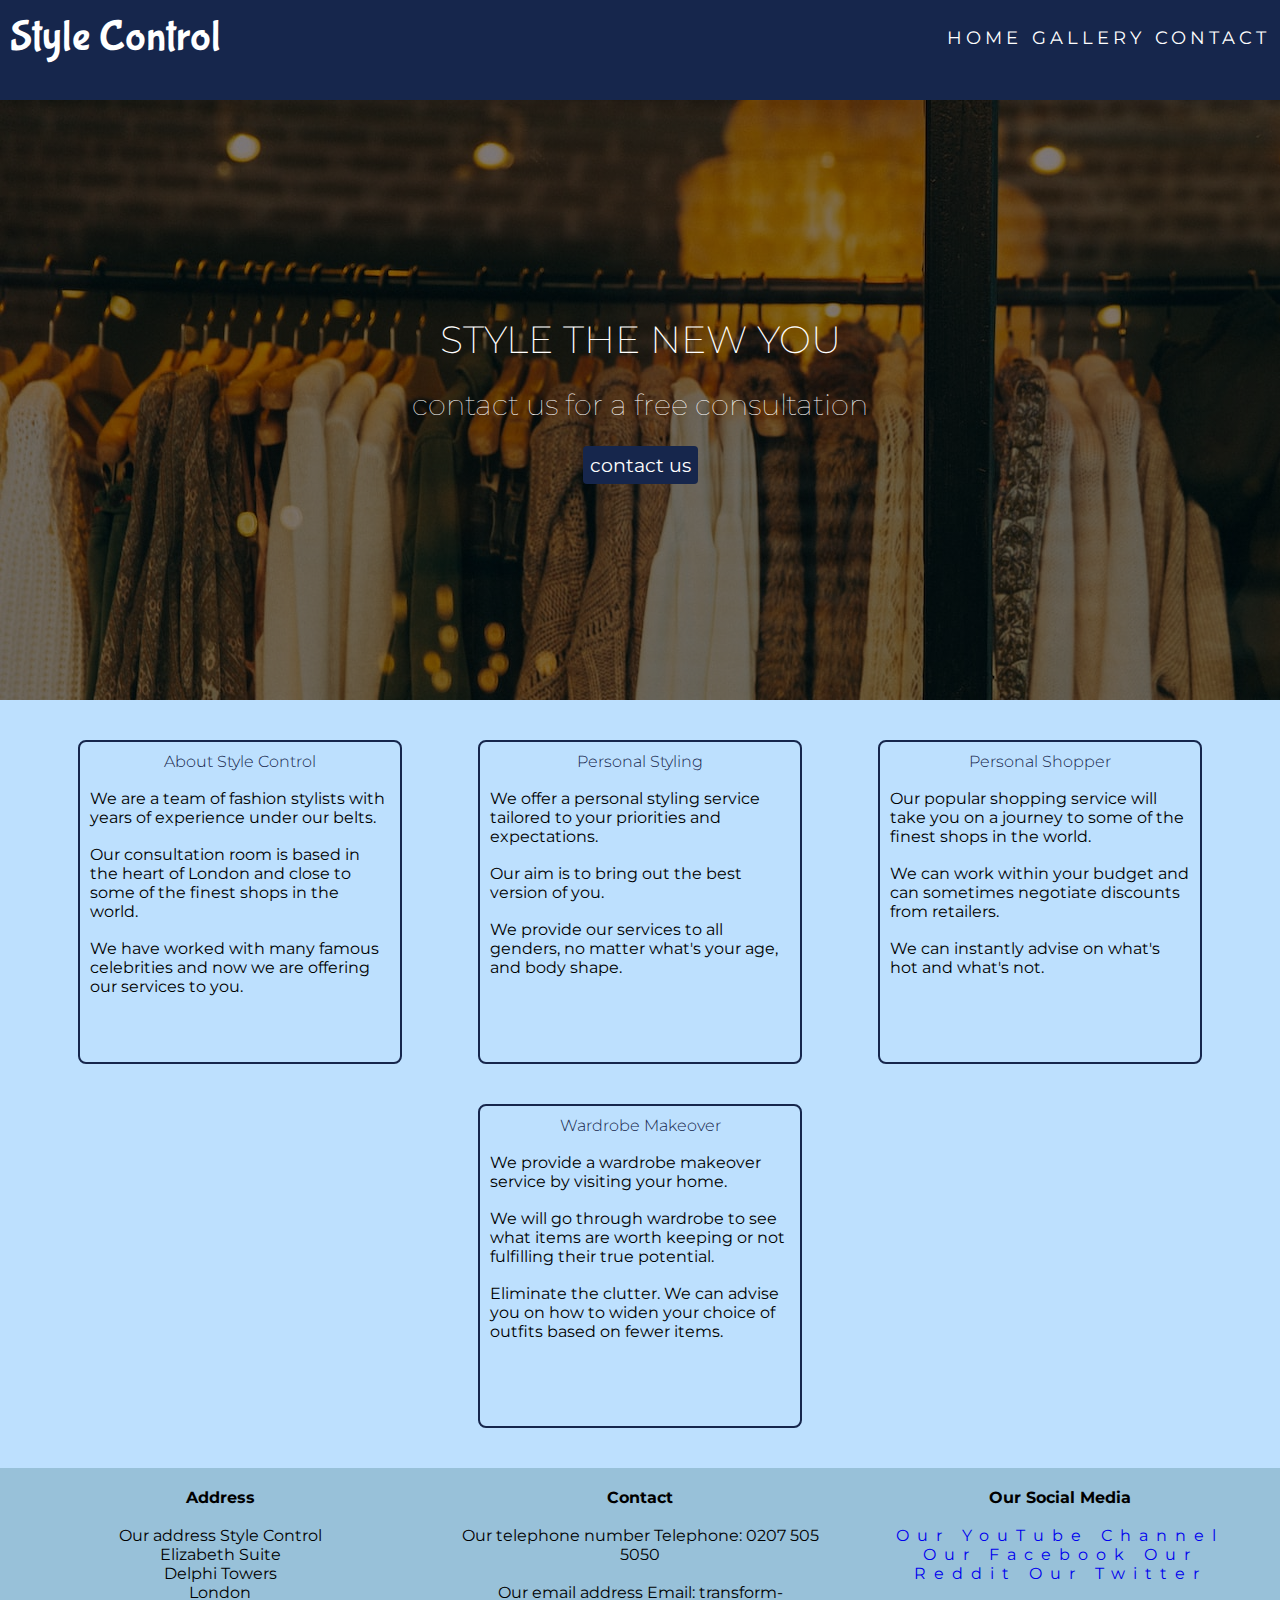
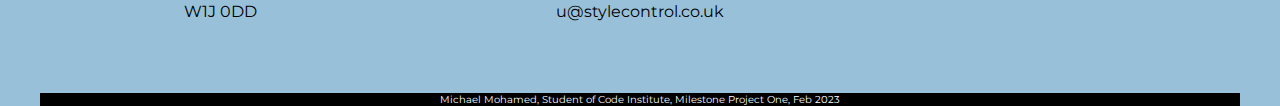
<file: index.html>
<!DOCTYPE html>
<html lang="en">
<head>

<meta charset="UTF-8">
<meta http-equiv="X-UA-Compatible" content="IE=edge">
<meta name="viewport" content="width=device-width, initial-scale=1.0">
<meta name="description" content="Fashion stylist, personal shopper, wardrobe consultant, male, female, London">
<meta name="keywords" content="personal stylist, personal shopper, wardrobe consultant, clutter, fashion, London">
<link rel="stylesheet" href="https://use.fontawesome.com/releases/v5.6.3/css/all.css" integrity="sha384-UHRtZLI+pbxtHCWp1t77Bi1L4ZtiqrqD80Kn4Z8NTSRyMA2Fd33n5dQ8lWUE00s/" crossorigin="anonymous">
<link rel="stylesheet" href="assets/css/style.css">
    
<title>Style Control</title>

</head>

<body>
    <header>

        <!--........Navigation header...........-->

        <div class="outer-header">
            <div class="innerheader">

                <div class="logo" ><a href="index.html">Style Control</a></div>

                <nav class="menu">
                    <ul>
                        <li><a href="contact.html">contact</a></li>
                        <li><a href="gallery.html">gallery</a></li>
                        <li><a href="index.html">home</a></li>
                    </ul>
                </nav>       
            </div> 
            
        </div>

        <!-- ..........Hamburger menu & mobile navigation links-->

        <!--....toggle code lifted from Caler Edwards YouTube channel lines 42 to 43-->

        <label for="toggle">&#9776;</label>
        <input type="checkbox" id="toggle">    
            
        <!-- mobile navigation menu-->
        <div class="mobile-menu-section">
            
            <nav class="mobile-menu">
                <ul>
                    <li><a href="index.html">Home</a></li>
                    <li><a href="gallery.html">gallery</a></li>
                    <li><a href="contact.html">Contact</a></li>
                </ul>
            </nav>       
    </div> 

    </header>  
    
<!--..........Hero image section-->

<section class="hero-outer">
            
        <div class="hero-image">        
        </div>

        <div class="hero-text">
            <h1>Style the new you</h1>
            <br>
            <h2>Contact us for a free consultation</h2>
            <br>
            <a href="contact.html" class="btn-cta">Contact us</a>
        </div>
    
</section>

<!--..........Hero image mobile section section-->

<section class="hero-text-mobile-section">
    <div class="hero-text-mobile">
        
        <h1>Style the new you</h1>
        <br>
        <h2>Contact us for a free consultation</h2>
        <br>
        <a href="contact.html" class="btn-cta">Contact us</a>
    </div>

</section>
<!--............Page content................-->

<section class="style-section-page">

        <div class="style-div-page">
                <div class="flex-container">
                    <div class="box">
                        <h1>About Style Control <i class='fas fa-user-tie' aria-hidden="true"></i></h1>
                                <br>
                        <p>We are a team of fashion stylists with years of experience under our belts.</p>
                                <br>
                        <p>Our consultation room is based in the heart of London and close to some of the finest shops in the world.</p>
                                <br>
                        <p>We have worked with many famous celebrities and now we are offering our services to you.</p>
                    </div>

                <div class="box">
                            <h1>Personal Styling <i class='fas fa-hat-wizard' aria-hidden="true"></i></h1>                
                                <br>                        
                            <p>We offer a personal styling service tailored to your priorities and expectations.</p>
                                <br>
                            <p>Our aim is to bring out the best version of you.</p>
                                <br>
                            <p>We provide our services to all genders, no matter what's your age, and body shape.</p>
                </div>

                <div class="box">
                            <h1>Personal Shopper <i class='fas fa-binoculars' aria-hidden="true"></i></h1>
                            <br>
                            <p>Our popular shopping service will take you on a journey to some of the finest shops in the world.</p>
                            <br>
                            <p>We can work within your budget and can sometimes negotiate discounts from retailers.</p>
                            <br>
                            <p>We can instantly advise on what's hot and what's not.</p>
                </div>

                    <div class="box">
                            <h1>Wardrobe Makeover <i class='fas fa-tshirt' aria-hidden="true"></i></h1>
                            <br>
                            <p>We provide a wardrobe makeover service by visiting your home.</p>
                            <br>
                            <p>We will go through wardrobe to see what items are worth keeping or not fulfilling their true potential.</p>
                            <br>
                            <p>Eliminate the clutter. We can advise you on how to widen your choice of outfits based on fewer items.</p>
                    </div>        
                </div>
        </div>

    </section>

    <!--...........footer section.................-->

    <footer class="footer-end">
        <div class="footer-container">

                <div class="flex-footer">
                         
                        <div class="footer-box">
                            <b>Address</b>
                            <br>
                            <br>
                            <p><i class='fas fa-envelope-square' aria-hidden="true"></i><span class="sr-only">Our address</span> Style Control 
                            <br>
                            Elizabeth Suite <br>
                            Delphi Towers <br>
                            London <br>
                            W1J 0DD
                            </p>
                        </div>

                        <div class="footer-box">
                            <b>Contact</b>
                            <br>
                            <br>
                            <p><i class='fas fa-phone' aria-hidden="true"></i><span class="sr-only">Our telephone number</span> Telephone: 0207 505 5050
                            <br>
                            <br>
                            <i class='fas fa-inbox' aria-hidden="true"></i><span class="sr-only">Our email address</span> Email: transform-u@stylecontrol.co.uk
                            <br>
                            </p>
                        </div>

                        <div class="footer-box social-networks">
                            <b>Our Social Media</b>
                                <br>
                                <br>
                            <p> 
                                <a href="https://www.youtube.com" target="_blank"><i class="fab fa-youtube" aria-hidden="true"></i><span class="sr-only">Our YouTube Channel</span></a>
                                <a href="https://www.facebook.com" target="_blank"><i class="fab fa-facebook" aria-hidden="true"> </i><span class="sr-only">Our Facebook</span></a>
                                <a href="https://www.reddit.com" target="_blank"><i class="fab fa-reddit" aria-hidden="true"> </i><span class="sr-only">Our Reddit</span></a>
                                <a href="https://www.twitter.com" target="_blank"><i class="fab fa-twitter" aria-hidden="true"> </i><span class="sr-only">Our Twitter</span></a>
                            </p>                      
                        </div>
                </div>

                    <div id="student">
                        Michael Mohamed, Student of Code Institute, Milestone Project One, Feb 2023
                    </div>
        </div>
    </footer>
       
</body>

</html>
</file>
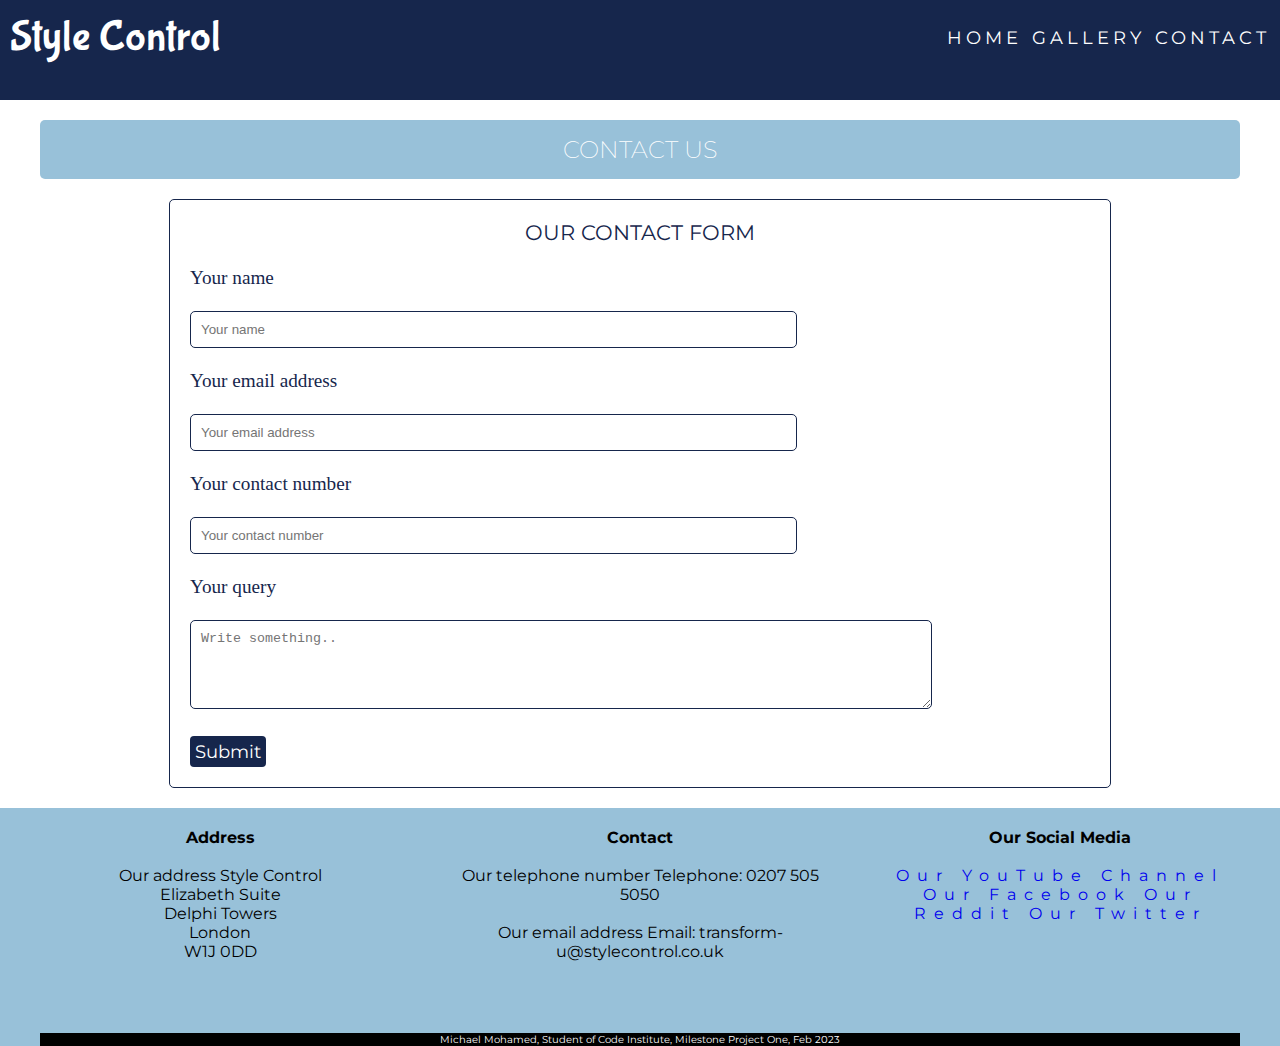
<file: contact.html>
<!DOCTYPE html>
<html lang="en">
<head>

<meta charset="UTF-8">
<meta http-equiv="X-UA-Compatible" content="IE=edge">
<meta name="viewport" content="width=device-width, initial-scale=1.0">
<meta name="description" content="Fashion stylist, personal shopper, wardrobe consultant, male, female, London">
<meta name="keywords" content="personal stylist, personal shopper, wardrobe consultant, clutter, fashion, London">
<link rel="stylesheet" href="https://use.fontawesome.com/releases/v5.6.3/css/all.css" integrity="sha384-UHRtZLI+pbxtHCWp1t77Bi1L4ZtiqrqD80Kn4Z8NTSRyMA2Fd33n5dQ8lWUE00s/" crossorigin="anonymous">
<link rel="stylesheet" href="assets/css/style.css"> 
    
<title>Style Control</title>

</head>

<body>

    <!--.........Navigation header..............-->

    <header>
        <div class="outer-header">
            <div class="innerheader">

                <div class="logo" ><a href="index.html">Style Control</a></div>

                <nav class="menu">
                    <ul>
                        <li><a href="contact.html">contact</a></li>
                        <li><a href="gallery.html">gallery</a></li>
                        <li><a href="index.html">home</a></li>
                    </ul>
                </nav>       
            </div> 
            
        </div>

        <!--.........Mobile navigation header and hamburger toggle..............-->
        <!--....toggle code copied from Caler Edwards YouTube channel lines 41 to 42-->

        <label for="toggle">&#9776;</label>
        <input type="checkbox" id="toggle">    
            
    
        <div class="mobile-menu-section">            
            <nav class="mobile-menu">
                <ul>
                    <li><a href="index.html">Home</a></li>
                    <li><a href="gallery.html">gallery</a></li>
                    <li><a href="contact.html">Contact</a></li>
                </ul>
            </nav>       
        </div> 
    </header>  
    
    <section>

    <!--.....Contact form section...............-->

    <!--...........Code lifted from Mr Web Designer YouTube channel ln 62 + 64....-->

        <div class="form-container-section">

            <h1 class="contact-title">Contact Us</h1>

            <div class="form-container">
                <form action="thankyou.html" method="get">
                    <fieldset>
                        <legend>our contact form</legend>
                        <br>
                        <label for="name">Your name</label><br><br>
                        <input type="text" id="name" placeholder="Your name" required>
                        <br>
                        <br>
                        <label for="email-address">Your email address</label><br><br>
                        <input type="email" id="email-address" placeholder="Your email address" required>
                        <br>
                        <br>
                        <label for="contact-number">Your contact number</label><br><br>
                        <input type="tel" id="contact-number" placeholder="Your contact number" required>

                        <br>
                        <br>
                        <label for="query">Your query</label><br><br>
                        <textarea id="query" name="query" placeholder="Write something.." required></textarea>
                        <br>
                        <br>
                        <input type="submit" value="Submit" id="send">
                    </fieldset>
                </form>
            </div>
        </div>
    </section>

    <!--........footer section content........................-->

    <footer class="footer-end">
            <div class="footer-container">

                <div class="flex-footer">
                         
                        <div class="footer-box">
                            <b>Address</b>
                            <br>
                            <br>
                            <p><i class='fas fa-envelope-square' aria-hidden="true"></i><span class="sr-only">Our address</span> Style Control 
                            <br>
                            Elizabeth Suite <br>
                            Delphi Towers <br>
                            London <br>
                            W1J 0DD
                            </p>
                        </div>

                        <div class="footer-box">
                            <b>Contact</b>
                            <br>
                            <br>
                            <p><i class='fas fa-phone' aria-hidden="true"></i><span class="sr-only">Our telephone number</span> Telephone: 0207 505 5050
                            <br>
                            <br>
                            <i class='fas fa-inbox' aria-hidden="true"></i><span class="sr-only">Our email address</span> Email: transform-u@stylecontrol.co.uk
                            <br>
                            </p>

                        </div>

                        <div class="footer-box social-networks">
                            <b>Our Social Media</b>
                                <br>
                                <br>
                            <p>
                                <a href="https://www.youtube.com" target="_blank"><i class="fab fa-youtube" aria-hidden="true"></i><span class="sr-only">Our YouTube Channel</span></a>
                                <a href="https://www.facebook.com" target="_blank"><i class="fab fa-facebook" aria-hidden="true"> </i><span class="sr-only">Our Facebook</span></a>
                                <a href="https://www.reddit.com" target="_blank"><i class="fab fa-reddit" aria-hidden="true"> </i><span class="sr-only">Our Reddit</span></a>
                                <a href="https://www.twitter.com" target="_blank"><i class="fab fa-twitter" aria-hidden="true"> </i><span class="sr-only">Our Twitter</span></a>
                            </p>                        
                        </div>
                </div>

                        <div id="student">
                            Michael Mohamed, Student of Code Institute, Milestone Project One, Feb 2023
                        </div>
            </div>
    </footer>      
</body>

</html>
</file>
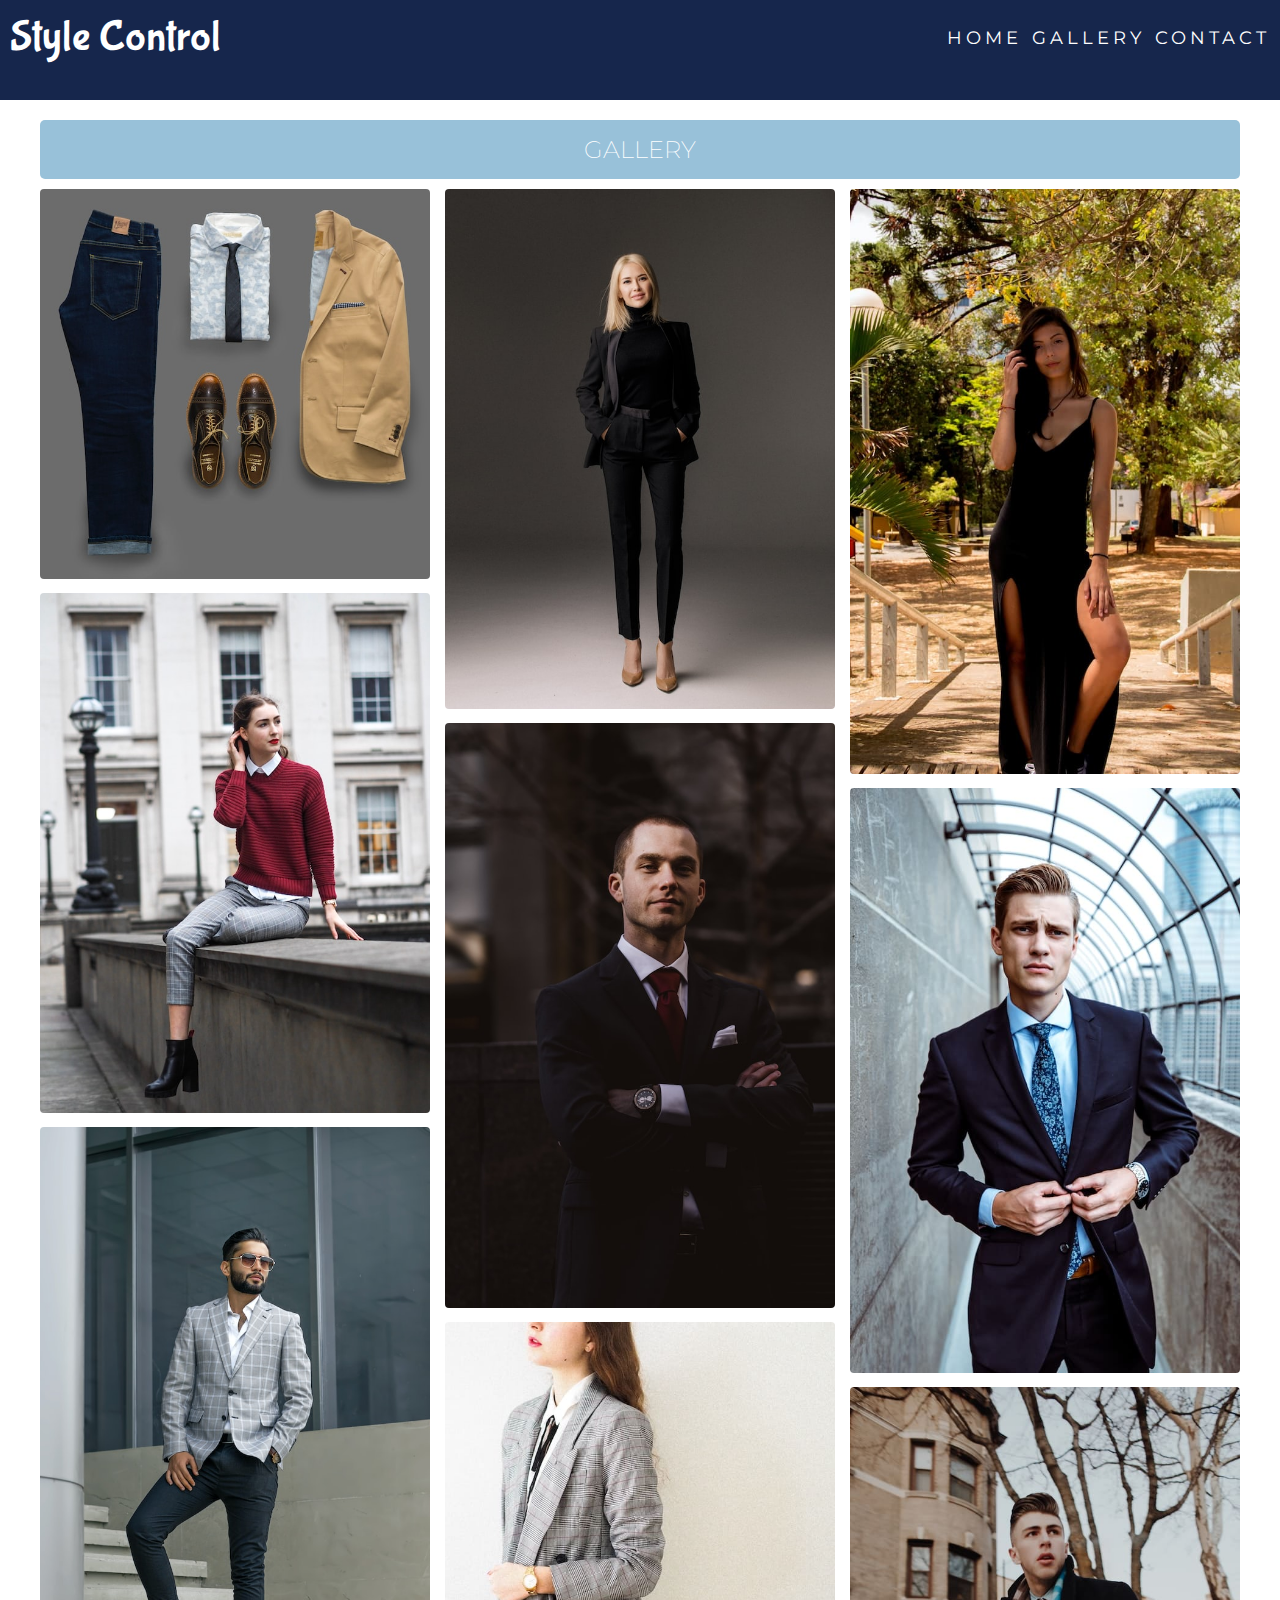
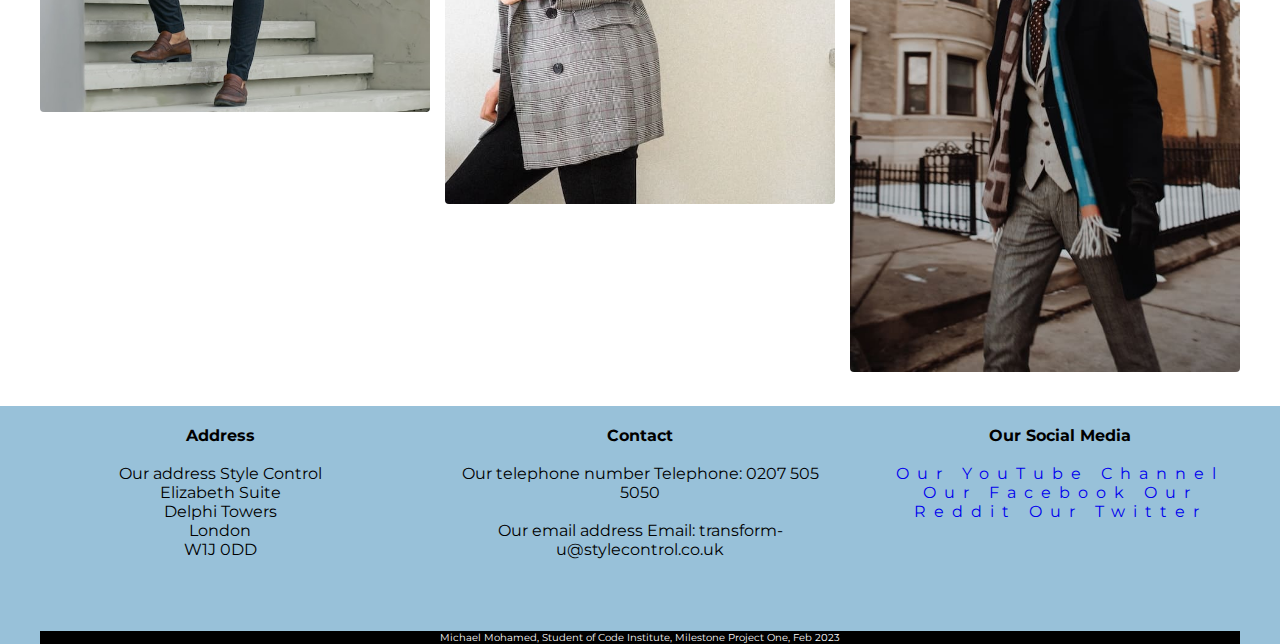
<file: gallery.html>
<!DOCTYPE html>
<html lang="en">
<head>

<meta charset="UTF-8">
<meta http-equiv="X-UA-Compatible" content="IE=edge">
<meta name="viewport" content="width=device-width, initial-scale=1.0">
<meta name="description" content="Fashion stylist, personal shopper, wardrobe consultant, male, female, London">
<meta name="keywords" content="personal stylist, personal shopper, wardrobe consultant, clutter, fashion, London">
<link rel="stylesheet" href="https://use.fontawesome.com/releases/v5.6.3/css/all.css" integrity="sha384-UHRtZLI+pbxtHCWp1t77Bi1L4ZtiqrqD80Kn4Z8NTSRyMA2Fd33n5dQ8lWUE00s/" crossorigin="anonymous">
<link rel="stylesheet" href="assets/css/style.css"> 
    
<title>Style Control</title>

</head>

<body>
    <header>
        <div class="outer-header">
            <div class="innerheader">

                <!--Navigation links-->

                <div class="logo" ><a href="index.html">Style Control</a></div>
                    <nav class="menu">
                        <ul>
                            <li><a href="contact.html">contact</a></li>
                            <li><a href="gallery.html">gallery</a></li>
                            <li><a href="index.html">home</a></li>
                        </ul>
                    </nav>       
            </div> 
            
        </div>

        <!--Hamburger toggle-->
        <!--....toggle code copied from Caler Edwards YouTube channel lines 39-40-->

        <label for="toggle">&#9776;</label>
        <input type="checkbox" id="toggle">             
        <!--mobile navigation menu-->
        <div class="mobile-menu-section">            
                <nav class="mobile-menu">
                    <ul>
                        <li><a href="index.html">Home</a></li>
                        <li><a href="gallery.html">gallery</a></li>
                        <li><a href="contact.html">Contact</a></li>
                    </ul>
                </nav>       
        </div> 

    </header>
    
    <!--...................Gallery content...............................-->
    <!--..............Code lifted from Mr Web Designer YouTube channel  see lines 57 - 71..........-->
    
    <section>
        <div class="gallery-container">
            <h1 class="gallery-title">Gallery</h1>
                <div class="image-container">
                    <img src="assets/images/image1.jpg" alt="Blazer, shirt, jeans, smart shoes">
                    <img src="assets/images/image2.jpg" alt="Girl wearing a red jumper, grey trousers and boots">
                    <img src="assets/images/image3.jpg" alt="Man wearing blazer, slim chino trousers, brown shoes">
                    <img src="assets/images/image4.jpg" alt="Woman wearing black jacket, black sweater, black trousers with high heel shoes">
                    <img src="assets/images/image5.jpg" alt="Man in smart suit with expensive watch">
                    <img src="assets/images/image6.jpg" alt="Woman wearing a Prince of Wales chequered jacket and black slim trousers">
                    <img src="assets/images/image7.jpg" alt="Woman wearing black dress">
                    <img src="assets/images/image8.jpg" alt="Man wearing smart business suit">
                    <img src="assets/images/image9.jpg" alt="Man wearing a coat, scarf and suit">
                </div>
        </div>
    </section>

    <!--...................Footer content...............................-->

    <footer class="footer-end">
        <div class="footer-container">

            <div class="flex-footer">
                         
                    <div class="footer-box">
                        <b>Address</b>
                        <br>
                        <br>
                        <p><i class='fas fa-envelope-square' aria-hidden="true"></i><span class="sr-only">Our address</span> Style Control 
                        <br>
                        Elizabeth Suite <br>
                        Delphi Towers <br>
                        London <br>
                        W1J 0DD
                        </p>
                    </div>

                    <div class="footer-box">
                        <b>Contact</b>
                        <br>
                        <br>
                        <p><i class='fas fa-phone' aria-hidden="true"></i><span class="sr-only">Our telephone number</span> Telephone: 0207 505 5050
                        <br>
                        <br>
                        <i class='fas fa-inbox' aria-hidden="true"></i><span class="sr-only">Our email address</span> Email: transform-u@stylecontrol.co.uk
                        <br>
                        </p>
                    </div>

                    <div class="footer-box social-networks">
                        <b>Our Social Media</b>
                        <br>
                        <br>
                        <p>
                            <a href="https://www.youtube.com" target="_blank"><i class="fab fa-youtube" aria-hidden="true"></i><span class="sr-only">Our YouTube Channel</span></a>
                            <a href="https://www.facebook.com" target="_blank"><i class="fab fa-facebook" aria-hidden="true"> </i><span class="sr-only">Our Facebook</span></a>
                            <a href="https://www.reddit.com" target="_blank"><i class="fab fa-reddit" aria-hidden="true"> </i><span class="sr-only">Our Reddit</span></a>
                            <a href="https://www.twitter.com" target="_blank"><i class="fab fa-twitter" aria-hidden="true"> </i><span class="sr-only">Our Twitter</span></a>
                        </p>
                        
                    </div>
            </div>

                        <div id="student">
                            Michael Mohamed, Student of Code Institute, Milestone Project One, Feb 2023
                        </div>
        </div>
    </footer>       
</body>

</html>
</file>
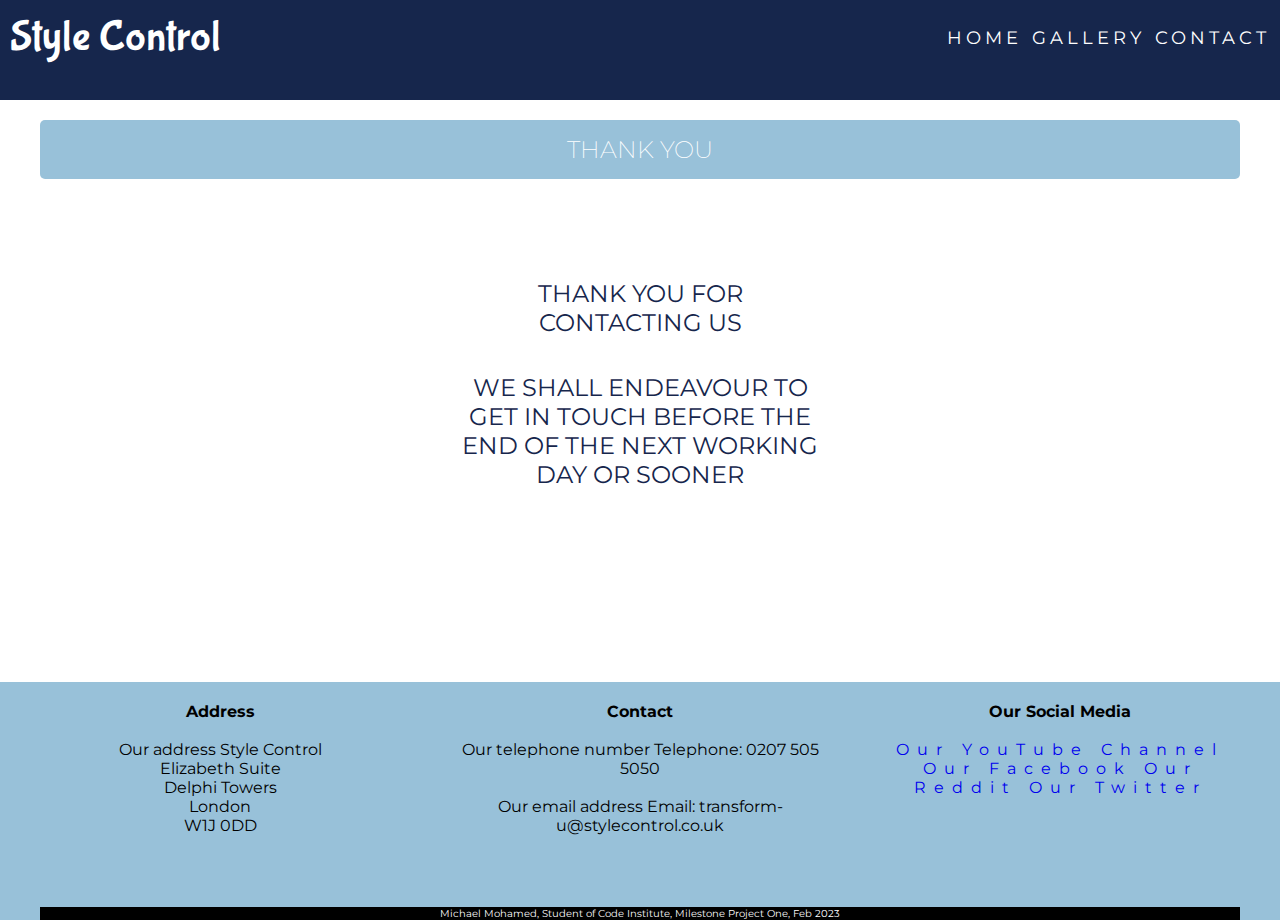
<file: thankyou.html>
<!DOCTYPE html>
<html lang="en">
<head>

<meta charset="UTF-8">
<meta http-equiv="X-UA-Compatible" content="IE=edge">
<meta name="viewport" content="width=device-width, initial-scale=1.0">
<meta name="description" content="Fashion stylist, personal shopper, wardrobe consultant, male, female, London">
<meta name="keywords" content="personal stylist, personal shopper, wardrobe consultant, clutter, fashion, London">
<link rel="stylesheet" href="https://use.fontawesome.com/releases/v5.6.3/css/all.css" integrity="sha384-UHRtZLI+pbxtHCWp1t77Bi1L4ZtiqrqD80Kn4Z8NTSRyMA2Fd33n5dQ8lWUE00s/" crossorigin="anonymous">
<link rel="stylesheet" href="assets/css/style.css"> 
    
<title>Style Control</title>

</head>

<body>

    <!--.........Navigation header..............-->

    <header>
        <div class="outer-header">
            <div class="innerheader">

                <div class="logo" ><a href="index.html">Style Control</a></div>

                <nav class="menu">
                    <ul>
                        <li><a href="contact.html">contact</a></li>
                        <li><a href="gallery.html">gallery</a></li>
                        <li><a href="index.html">home</a></li>
                    </ul>
                </nav>       
            </div> 
            
        </div>

        <!--.........Mobile navigation header and hamburger toggle..............-->
        <!--....toggle code lifted from Caler Edwards YouTube channel line 41 to 42-->

        <label for="toggle">&#9776;</label>
        <input type="checkbox" id="toggle">    
            
    
        <div class="mobile-menu-section">            
            <nav class="mobile-menu">
                <ul>
                    <li><a href="index.html">Home</a></li>
                    <li><a href="gallery.html">gallery</a></li>
                    <li><a href="contact.html">Contact</a></li>
                </ul>
            </nav>       
        </div> 
    </header>
    
    <!--.....Contact form section...............-->

    <!--..........Code lifted from Mr Web Designer YouTube channel ln 62 + 64-->
    
    <section>
        <div class="content-wrapper">
            <div class="thank-you-section">

                <h1 class="thank-you-title">Thank You</h1>

                <div class="thank-you-container">
                    <p>Thank you for contacting us</p>
                    <br>
                    <br>
                    <p>We shall endeavour to get in touch before the end of the next working day or sooner</p>
                </div>           
            </div>
        </div>
    </section>

    <!--........footer section content........................-->

        <footer class="footer-end">
            <div class="footer-container">

                <div class="flex-footer">
                         
                    <div class="footer-box">
                        <b>Address</b>
                        <br>
                        <br>
                        <p><i class='fas fa-envelope-square' aria-hidden="true"></i><span class="sr-only">Our address</span> Style Control 
                        <br>
                        Elizabeth Suite <br>
                        Delphi Towers <br>
                        London <br>
                        W1J 0DD
                        </p>
                    </div>

                    <div class="footer-box">
                        <b>Contact</b>
                        <br>
                        <br>
                        <p><i class='fas fa-phone' aria-hidden="true"></i><span class="sr-only">Our telephone number</span> Telephone: 0207 505 5050
                        <br>
                        <br>
                        <i class='fas fa-inbox' aria-hidden="true"></i><span class="sr-only">Our email address</span> Email: transform-u@stylecontrol.co.uk
                        <br>
                        </p>

                    </div>

                    <div class="footer-box social-networks">
                        <b>Our Social Media</b>
                            <br>
                            <br>
                        <p>
                            <a href="https://www.youtube.com" target="_blank"><i class="fab fa-youtube" aria-hidden="true"></i><span class="sr-only">Our YouTube Channel</span></a>
                            <a href="https://www.facebook.com" target="_blank"><i class="fab fa-facebook" aria-hidden="true"> </i><span class="sr-only">Our Facebook</span></a>
                            <a href="https://www.reddit.com" target="_blank"><i class="fab fa-reddit" aria-hidden="true"> </i><span class="sr-only">Our Reddit</span></a>
                            <a href="https://www.twitter.com" target="_blank"><i class="fab fa-twitter" aria-hidden="true"> </i><span class="sr-only">Our Twitter</span></a>
                        </p>                        
                    </div>
                </div>

                <div id="student">
                    Michael Mohamed, Student of Code Institute, Milestone Project One, Feb 2023
                </div>
            </div>
    </footer>      
</body>

</html>
</file>
<file: assets/css/style.css>
@import url('https://fonts.googleapis.com/css2?family=Bubblegum+Sans&family=Montserrat:wght@300;400;700&display=swap');

* {
    margin: 0;
    padding: 0;
    border: 0;
    text-decoration: none;
    list-style: none;
}

/*.........styling for the navigation header.........*/

.outer-header {
    width: 100%;
    background-color: #16264c;
    display: block;

}
.innerheader {    
    max-width: 1920px;
    height: 100px;
    background-color: #16264c;
    color:white;
    margin: 0 auto;
    display: block;
}

.logo {
    float: left;
    padding-left: 10px;
    line-height: 75px;
    display: block;
}

.logo a {
    color:white;
    font-family: 'Bubblegum Sans', cursive;
    font-size: 270%;
    transition: 0.5s;
}

.menu {
    color:white;
    font-size: 110%;
    font-family: 'Montserrat', sans-serif;
    list-style-type: none;
    letter-spacing: 4px;
    text-transform: uppercase;
    line-height: 75px;
    overflow: hidden;
}

.menu li { 
    float: right;
    padding-right: 10px;
} 

.menu a {
    color: white;
    transition: 0.5s;
}

/*------hover mouse animation--------*/

.menu a:hover {
    color: pink;
    background-color: black;
    } 

.logo a:hover {
    color: pink;
    background-color: black;
}

.btn-cta:hover {
    color: pink;
    background-color: black;
}

label[for="toggle"]:hover {
    color: pink;
    background-color: black;
}

.hero-text-mobile button:hover {
    color: pink;
    background-color: black;  
}

.form-container #send:hover {
    color: pink;
    background-color: black;
}

.image-container img:hover {
    transform: scale(1.2);
}

/*...............styling for Hamburger menu..........*/

/* ..........some styling for label taken from Caler Edwards YouTube channel ln 103 to 114.........*/

label[for="toggle"] {
    margin-right: 20px;
    margin-top: -80px;
    color: white;
    display: none;
    float: right;
    transition: 0.5s;
}

#toggle {
    display: none;
}

/* .......hero image styling........ */

.hero-text {
    text-align: center;
    position: absolute;
    top: 50%;
    left: 50%;
    transform: translate(-50%, -50%);
    color: white;
    font-family: 'Montserrat', sans-serif;
    font-size: 120%;
  }

.hero-text h1 {
    text-transform: uppercase;
    font-weight: 200;
}

.hero-text h2 {
    text-transform: lowercase;
    font-weight: 100;
}

.btn-cta {
    appearance: button;
    -webkit-appearance: button;
    -moz-appearance: button;
    text-decoration: none;
    padding: 7px;
    border-radius: 4px;
    font-family: 'Montserrat', sans-serif;
    color: white;
    background: #16264c;
    text-transform: lowercase;
    cursor: pointer;
    transition: 0.5s;
}

.hero-image {
    margin-top: 0;
    width: 100%;
    height: 600px;
    background: linear-gradient(rgba(0, 0, 0, 0.5), rgba(0, 0, 0, 0.5)), url("../images/hero-image.jpg") ;
    animation-name: hero-zoom;
    animation-duration: 5s;
    animation-fill-mode: forwards;    
}

.hero-outer {
    margin-top: 0;
    width: 100%;
    height: 600px;
    overflow: hidden;
    position: relative;
}

@keyframes hero-zoom {
    from { 
        transform: scale(1);
}
to {
        transform: scale(1.1);
}
}

/*..hero text mobile..*/

.hero-text-mobile-section {
    background-color: #bde0fe;
    height: auto;
    text-align: center;
    width: 100%;
    font-size: 1rem;
    font-family: 'Montserrat', sans-serif;
    font-weight: 100;
}

.hero-text-mobile {
    background-color: #bde0fe;
    height: 100%;
    width: 100%;
    padding-top: 40px;    
}

.hero-text-mobile h1 {
    text-align: center;
    color: #16264c;
    font-size: 1.3em;
    font-family: 'Montserrat', sans-serif;
    text-transform: capitalize;
    font-weight: 100;
}

.hero-text-mobile h2 {
    text-align: center;
    color: #16264c;
    font-size: 1em;
    font-family: 'Montserrat', sans-serif;
    font-weight: 100;
}

.hero-text-mobile button {
    padding: 7px;
    border-radius: 4px;
    font-family: 'Montserrat', sans-serif;
    color: white;
    background: #16264c;
    text-transform: lowercase;
    cursor: pointer;
    transition: 0.5s;
}

/*......................style content for Index page............*/

/*.......min-height: calc(100vh - 938px) - to keep footer to screen botton - CSS tricks tip...*/

.style-section-page {
    width: 100%;
    min-height: calc(100vh - 938px);
    background-color: #bde0fe;
    display: block;
    height: 100%;    
}

.style-div-page {
    width: 100%;
    max-width: 1200px;
    height: 100%;
    background-color: #bde0fe; 
    display: block;   
    margin: 0 auto;
    padding-bottom: 40px;
    padding-top: 0px;
}

.flex-container {  
    height: auto; 
    display: flex; 
    flex-flow: row;
    flex-wrap: wrap;
    justify-content: space-around;
    align-items: center;
}

.box {
    margin-top: 40px;
    padding: 10px;
    height: 300px;
    width: 300px;
    border-style: solid;
    border-color: #16264c;
    border-width: 2px;
    border-radius: 8px;
    margin-bottom: 0px;
    }

.box h1 {
    text-align: center;
    font-family: 'Montserrat', sans-serif;
    font-size: 1rem;
    font-weight: 300;
    color: #16264c
}

.box p { 
    font-family: 'Montserrat', sans-serif;
    font-size: 1rem;
}

/* ________footer styling__________*/

.footer-end {
    width: 100%;
    background-color: #98c1d9;
}

.footer-container {
    width: 100%;
    max-width: 1200px;
    height: auto;
    background-color: #98c1d9;
    margin: 0 auto;
}

.flex-footer {   
    display: flex; 
    flex-flow: row;
    flex-wrap: wrap;
    justify-content: space-between;
    align-items: center;
    margin-bottom: 40px;
}

.footer-box {
    margin-top: 20px;
    margin-bottom: 20px;
    height: 135px;
    width: 30%;
    min-width: 300px;
    border-style: none;
    border-color: black;
    border-width: 1px;
    text-align: center;
    font-family: 'Montserrat', sans-serif;
}

.social-networks {
    font-size: 100%;
    text-align: center;
}

.social-networks p {
    letter-spacing: 8px;
}

#student { 
    margin-top: 50px;
    font-size: x-small;
    font-family: 'Montserrat', sans-serif;
    background: black;
    color: white;
    text-align: center;
}

/*...........styling for thank you page............*/

/*.....min-height: calc(100vh - 338px) - CSS tricks tip to keep footer to screen botton......*/

/*....  .thank-you-section .thank-you-title - some of code lifted from Mr Web Designer YouTube channel  ...*/

.content-wrapper {
    min-height: calc(100vh - 338px);
}

.thank-you-section {
    max-width: 1200px;    
    margin: 20px auto;
    display: block;
}

.thank-you-title {
    font-size: 1.5rem;
    background-color: #98c1d9;
    font-family: 'Montserrat', sans-serif;
    text-transform: uppercase;
    font-weight: 200;
    color: white;
    border-radius: 5px;
    margin-bottom: 100px;
    text-align: center;
    padding: 15px; 
}

.thank-you-container {
    width: 30%;
    height: auto;
    margin: 0 auto;
    display: block; 
    margin-bottom: 100px;
}

.thank-you-container p {
    color: #16264c;
    font-family: 'Montserrat', sans-serif;
    text-align: center;
    text-transform: uppercase;
    font-size: 1.5rem;
}

/*.........media query for smaller screen..........*/

@media screen and (max-width: 672px) {

.hero-outer {
    display: none;
    }

.logo a {
        color:white;
        font-family: 'Bubblegum Sans', cursive;
        font-size: 150%;
        margin-left: 5px;
}

/*.........taken from Caler Edwards YouTube channel ln 402 to 405 & 437 to 438 ...*/

label[for="toggle"] {
    font-size: 1.25rem;
    display: block;
    cursor: pointer;
  }

.menu {
    width: 100%;
    display: none;
  } 

  .mobile-menu-section {
    width: 100%;
    background-color: cornflowerblue;
    display: none;
}

.mobile-menu li {
    border: none;
    margin-right: 1.25rem;
}

.mobile-menu ul {
    display: flex;
    text-align: center;
    text-transform: uppercase;
    font-size: 1rem;  
} 

.mobile-menu-section {
    width: 100%;
    background-color: cornflowerblue;
    display: none;
}
  
#toggle:checked ~ .mobile-menu-section {    
    display: block;
  }

.box h1 {
    text-align: center;
    font-family: 'Montserrat', sans-serif;
    font-weight: 400;
    font-size: 100%;
    color: #16264c
}

.footer-container {
    width: 100%;
    height: auto;
    background-color: #98c1d9;
    margin: 0 auto;
}

.flex-footer {   
    display: flex; 
    flex-flow: row;
    flex-wrap: wrap;
    justify-content: center;
    align-items: center;
    margin-bottom: 40px;
}

.hero-text-mobile {
    display: block;
}

.thank-you-section {
    width: 100%;
    display: block;
}

.thank-you-container {
    width: 90%;
    display: block;
}
}

/*.........media query for larger screen..........*/

@media screen and (min-width: 673px) {

.mobile-menu-section {
    display: none;
}

.hero-text-mobile {
    display: none;
}
}

/* ........styling for gallery page.......*/

.gallery-container {
    max-width: 1200px;
    min-height: calc(100vh - 338px);
    margin: 20px auto;
}
/*.................gallery-container .gallery-title .image-container classes adopted from YouTube channel*/

.gallery-container .gallery-title {
    font-size: 1.5rem;
    background-color: #98c1d9;
    font-family: 'Montserrat', sans-serif;
    text-transform: uppercase;
    font-weight: 200;
    color: white;
    border-radius: 5px;
    margin-bottom: 10px;
    text-align: center;
    padding: 15px;
}

.gallery-container .image-container {
    columns: 3 250px;
    gap: 15px;
}

.gallery-container .image-container img {
    margin-bottom: 10px;
    border-radius: 4px;
    width: 100%;
}

/*..........styling forms.........*/

/*.....min-height: calc(100vh - 338px) - CSS tricks tip to keep footer to screen botton......*/
/*.... Code lifted from Mr Web Designer YouTube channel  ln 531 to 548...*/

.form-container-section {
    max-width: 1200px;
    min-height: calc(100vh - 338px);
    margin: 20px auto;
    display: block;
}

.form-container-section h1 {
    font-size: 1.5rem;
    background-color: #98c1d9;
    font-family: 'Montserrat', sans-serif;
    text-transform: uppercase;
    font-weight: 200;
    color: white;
    border-radius: 5px;
    margin-bottom: 20px;
    text-align: center;
    padding: 15px;    
}

.form-container {
    max-width: 1200px;
    height: auto;
    margin: 0 auto;
    display: block;    
}

.form-container form {
    border: solid 1px #16264c;
    font-size: 1.2rem;
    color: #16264c;
    margin-top: 40px;
    width: 75%;
    height: auto;
    margin: 0 auto;
    display: block;
    border-radius: 5px;
    padding: 20px;
}

.form-container legend {

    font-size: 1.3rem;
    font-family: 'Montserrat', sans-serif;
    text-transform: uppercase;
    text-align: center;
    border-style: none;
}

#name {
    width: 65%;
    border: solid 1px #16264c;
    border-radius: 5px;
    padding: 10px;
}

#email-address {
    width: 65%;
    border: solid 1px #16264c;
    border-radius: 5px;
    padding: 10px;
}

#contact-number {
    width: 65%;
    border: solid 1px #16264c;
    border-radius: 5px;
    padding: 10px;
}

#query {
    width: 80%;
    height: 5em;
    border: solid 1px #16264c;
    border-radius: 5px;
    padding: 10px;
}

.form-container input[type=submit] {
    color: white;
    font-size: 1.1rem;
    font-family: 'Montserrat', sans-serif;
    background: #16264c;
    border-radius: 4px;
    padding: 5px;
    transition: 0.5s ease-in-out;
    cursor: pointer;
}

.form-container input[type=reset] {
    color: white;
    font-size: 1.1rem;
    font-family: 'Montserrat', sans-serif;
    background: #16264c;
    border-radius: 4px;
    padding: 5px;
    transition: 0.5s ease-in-out;
    cursor: pointer;
}
</file>
